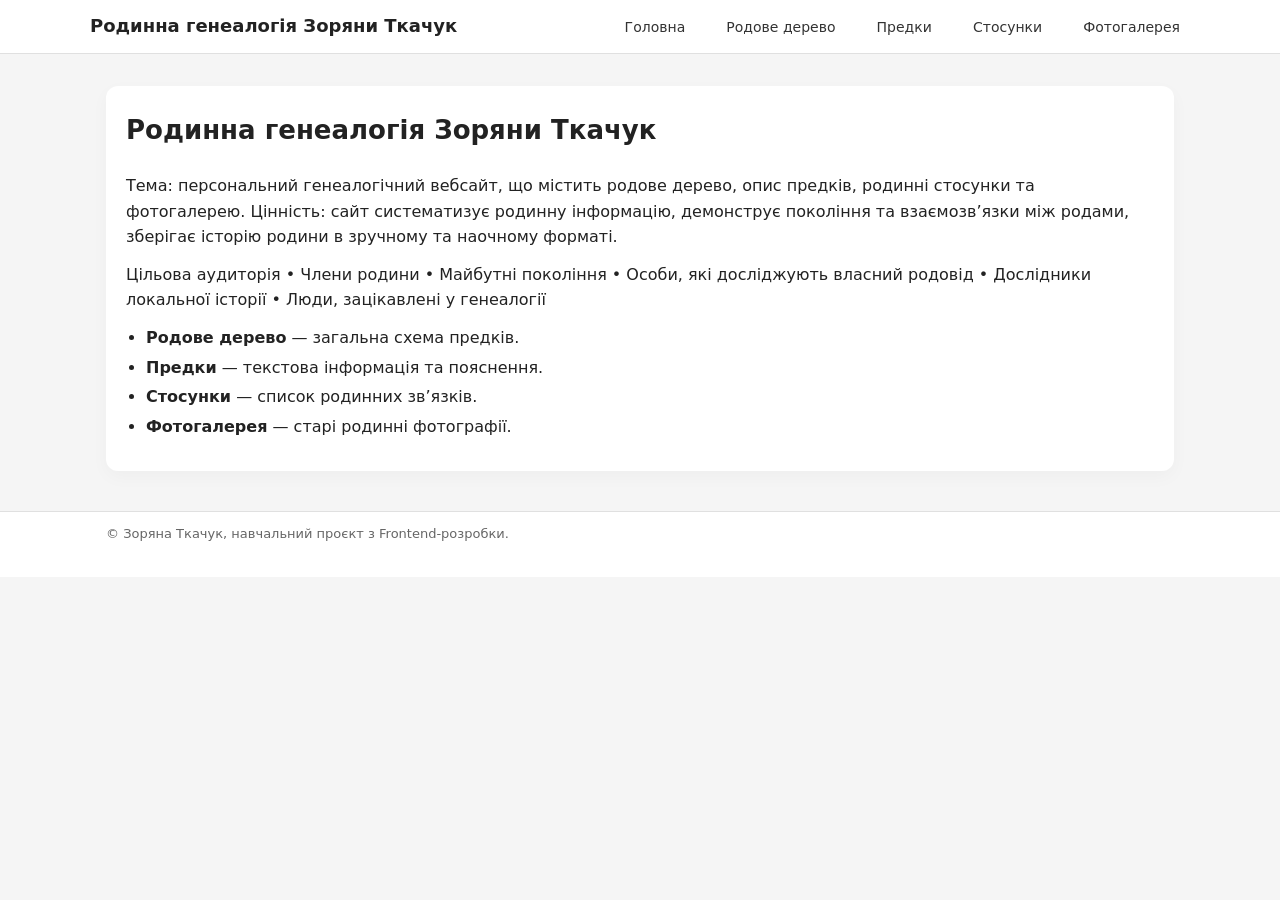
<file: index.html>
<!DOCTYPE html>
<html lang="uk">
<head>
    <meta charset="UTF-8">
    <title>Родинна генеалогія Зоряни Ткачук</title>
    <link rel="stylesheet" href="styles.css">
</head>
<body>
<header class="site-header">
    <div class="container header-inner">
        <div class="logo">Родинна генеалогія Зоряни Ткачук</div>
        <nav class="main-nav">
            <a href="index.html">Головна</a>
            <a href="rodove-derevo.html">Родове дерево</a>
            <a href="predky.html">Предки</a>
            <a href="stosunky.html">Стосунки</a>
            <a href="fotohalereya.html">Фотогалерея</a>
        </nav>
    </div>
</header>
<main class="container">
<section class="section">
    <h1>Родинна генеалогія Зоряни Ткачук</h1>
    <p>
        Тема: персональний генеалогічний вебсайт, що містить родове дерево, опис предків, родинні стосунки та фотогалерею.
Цінність: сайт систематизує родинну інформацію, демонструє покоління та взаємозв’язки між родами, зберігає історію родини в зручному та наочному форматі.
    </p>
    <p>
        Цільова аудиторія
•	Члени родини
•	Майбутні покоління
•	Особи, які досліджують власний родовід
•	Дослідники локальної історії
•	Люди, зацікавлені у генеалогії
    </p>
    <ul class="home-list">
        <li><strong>Родове дерево</strong> — загальна схема предків.</li>
        <li><strong>Предки</strong> — текстова інформація та пояснення.</li>
        <li><strong>Стосунки</strong> — список родинних зв’язків.</li>
        <li><strong>Фотогалерея</strong> — старі родинні фотографії.</li>
    </ul>
</section>
</main>
<footer class="site-footer">
    <div class="container">
        <p>© Зоряна Ткачук, навчальний проєкт з Frontend‑розробки.</p>
    </div>
</footer>
</body>
</html>
</file>
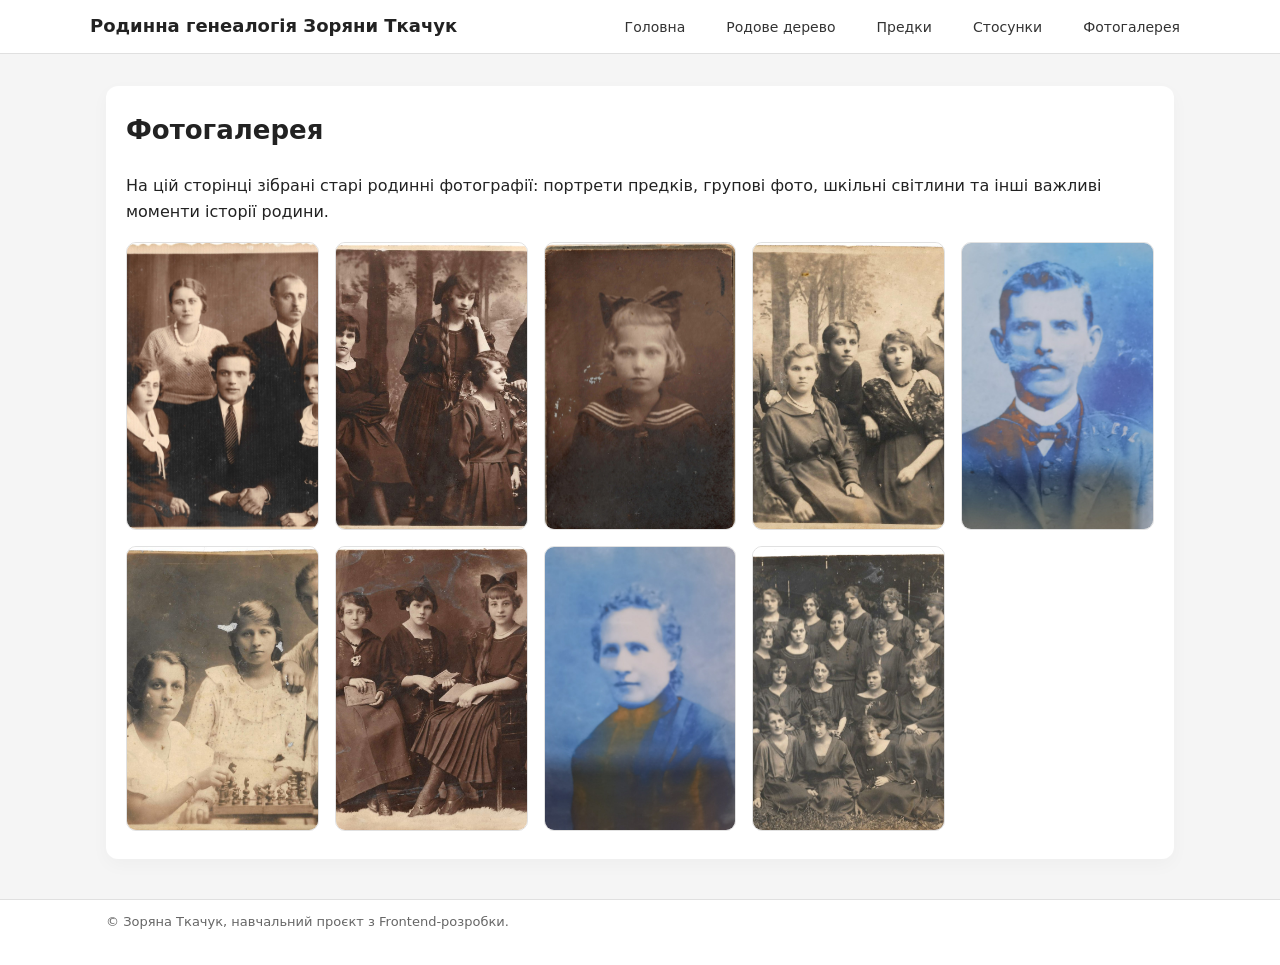
<file: fotohalereya.html>
<!DOCTYPE html>
<html lang="uk">
<head>
    <meta charset="UTF-8">
    <title>Родинна генеалогія Зоряни Ткачук</title>
    <link rel="stylesheet" href="styles.css">
</head>
<body>
<header class="site-header">
    <div class="container header-inner">
        <div class="logo">Родинна генеалогія Зоряни Ткачук</div>
        <nav class="main-nav">
            <a href="index.html">Головна</a>
            <a href="rodove-derevo.html">Родове дерево</a>
            <a href="predky.html">Предки</a>
            <a href="stosunky.html">Стосунки</a>
            <a href="fotohalereya.html">Фотогалерея</a>
        </nav>
    </div>
</header>
<main class="container">
<section class="section">
    <h1>Фотогалерея</h1>
    <p>
        На цій сторінці зібрані старі родинні фотографії: портрети предків,
        групові фото, шкільні світлини та інші важливі моменти історії родини.
    </p>
    <div class="gallery-grid">
    <figure class="gallery-item">
        <img src="images/1.jpg" alt="Сімейне фото">
    </figure>
        <figure class="gallery-item">
        <img src="images/изображение_viber_2020-12-25_19-27-38.jpg" alt="Сімейне фото">
    </figure>
        <figure class="gallery-item">
        <img src="images/изображение_viber_2020-10-23_17-43-39.jpg" alt="Сімейне фото">
    </figure>
        <figure class="gallery-item">
        <img src="images/изображение_viber_2020-12-25_19-24-48.jpg" alt="Сімейне фото">
    </figure>
        <figure class="gallery-item">
        <img src="images/зображення_viber_2023-11-22_16-56-17-7.jpg" alt="Сімейне фото">
    </figure>
        <figure class="gallery-item">
        <img src="images/изображение_viber_2020-12-25_19-37-41.jpg" alt="Сімейне фото">
    </figure>
        <figure class="gallery-item">
        <img src="images/изображение_viber_2020-12-25_19-31-11.jpg" alt="Сімейне фото">
    </figure>
        <figure class="gallery-item">
        <img src="images/зображення_viber_2023-11-22_16-56-17-690.jpg" alt="Сімейне фото">
    </figure>
        <figure class="gallery-item">
        <img src="images/изображение_viber_2020-10-23_17-43-44.jpg" alt="Сімейне фото">
    </figure>

    </div>
</section>
</main>
<footer class="site-footer">
    <div class="container">
        <p>© Зоряна Ткачук, навчальний проєкт з Frontend‑розробки.</p>
    </div>
</footer>
</body>
</html>
</file>
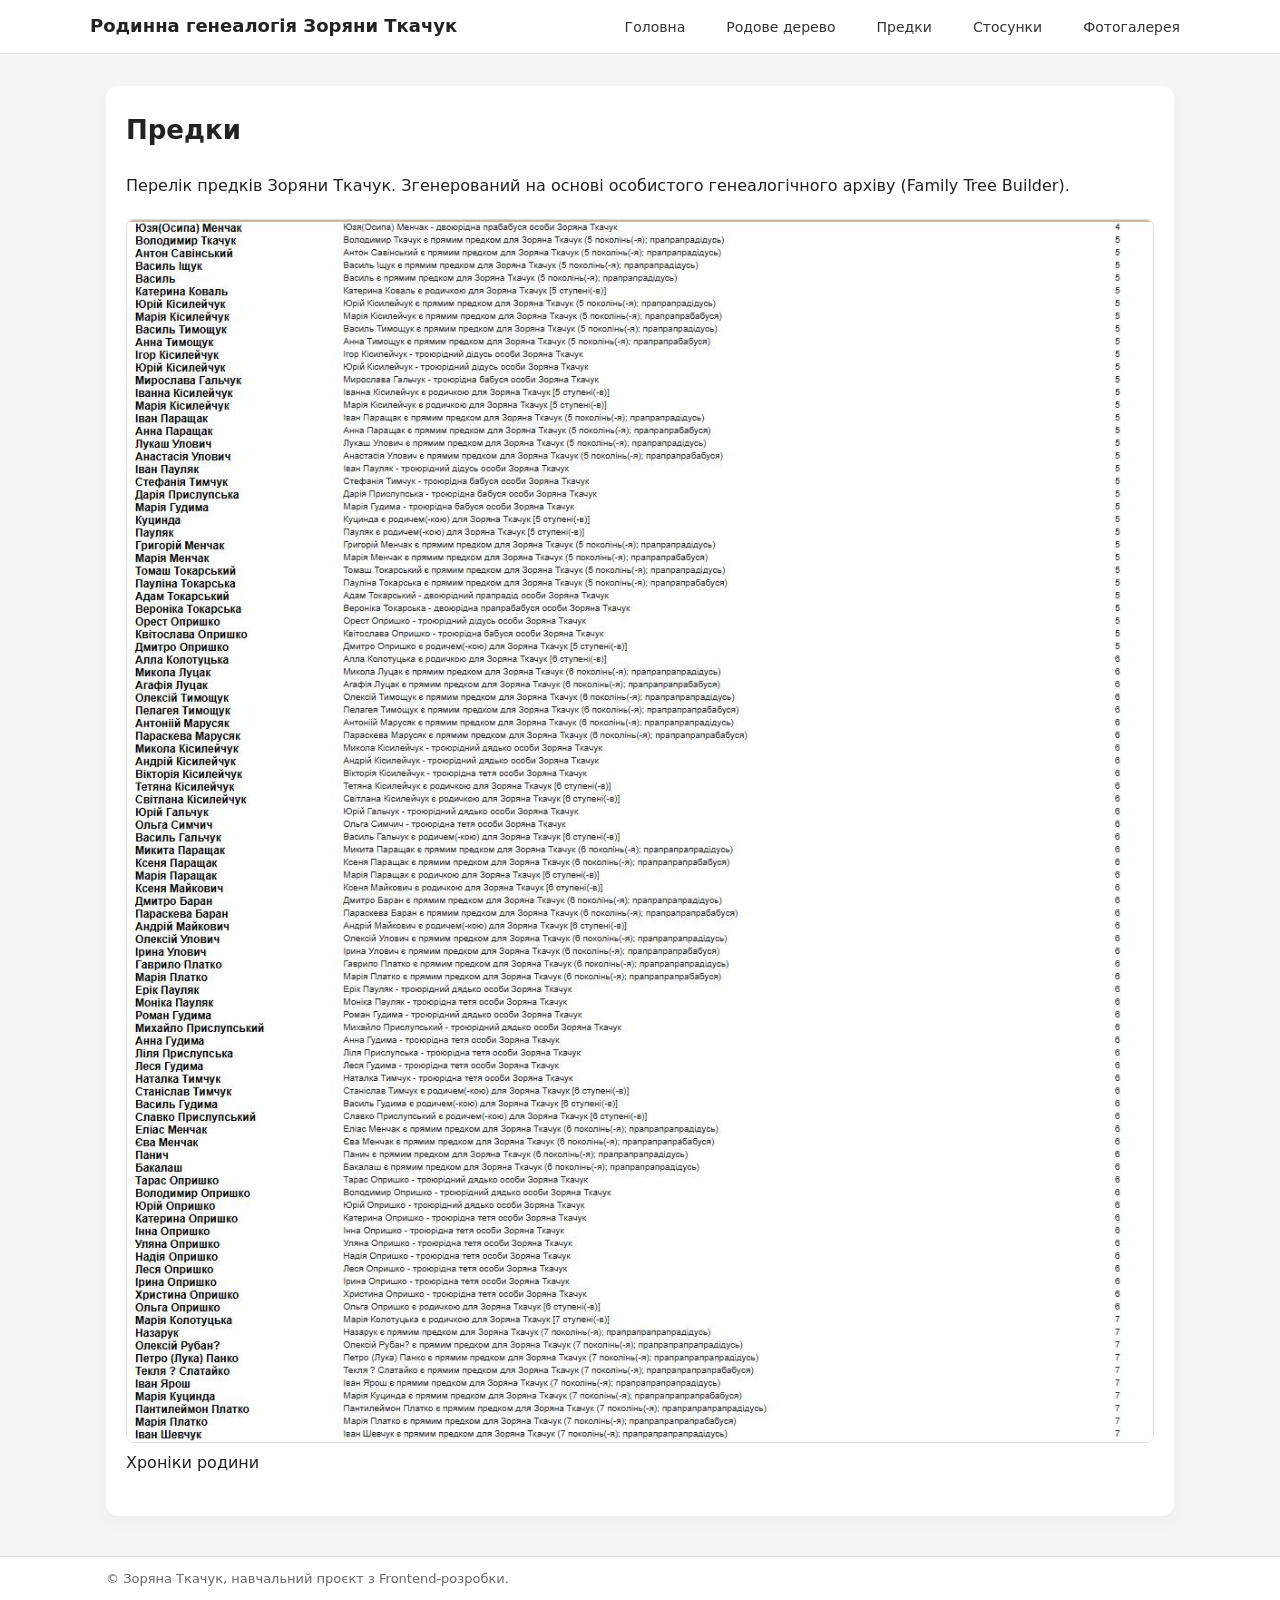
<file: predky.html>
<!DOCTYPE html>
<html lang="uk">
<head>
    <meta charset="UTF-8">
    <title>Родинна генеалогія Зоряни Ткачук</title>
    <link rel="stylesheet" href="styles.css">
</head>
<body>
<header class="site-header">
    <div class="container header-inner">
        <div class="logo">Родинна генеалогія Зоряни Ткачук</div>
        <nav class="main-nav">
            <a href="index.html">Головна</a>
            <a href="rodove-derevo.html">Родове дерево</a>
            <a href="predky.html">Предки</a>
            <a href="stosunky.html">Стосунки</a>
            <a href="fotohalereya.html">Фотогалерея</a>
        </nav>
    </div>
</header>
<main class="container">
<section class="section">
    <div class="section-inner">
        <h1>Предки</h1>
        <p>
            Перелік предків Зоряни Ткачук.
           Згенерований на основі особистого генеалогічного архіву
            (Family Tree Builder).
        </p>
        <div class="data-image">
            <img src="images/predky-spysok.jpg" alt="Список предків Зоряни Ткачук">
        </div>
        <p class="note">
            Хроніки родини
        </p>
    </div>
</section>
</main>
<footer class="site-footer">
    <div class="container">
        <p>© Зоряна Ткачук, навчальний проєкт з Frontend‑розробки.</p>
    </div>
</footer>
</body>
</html>
</file>
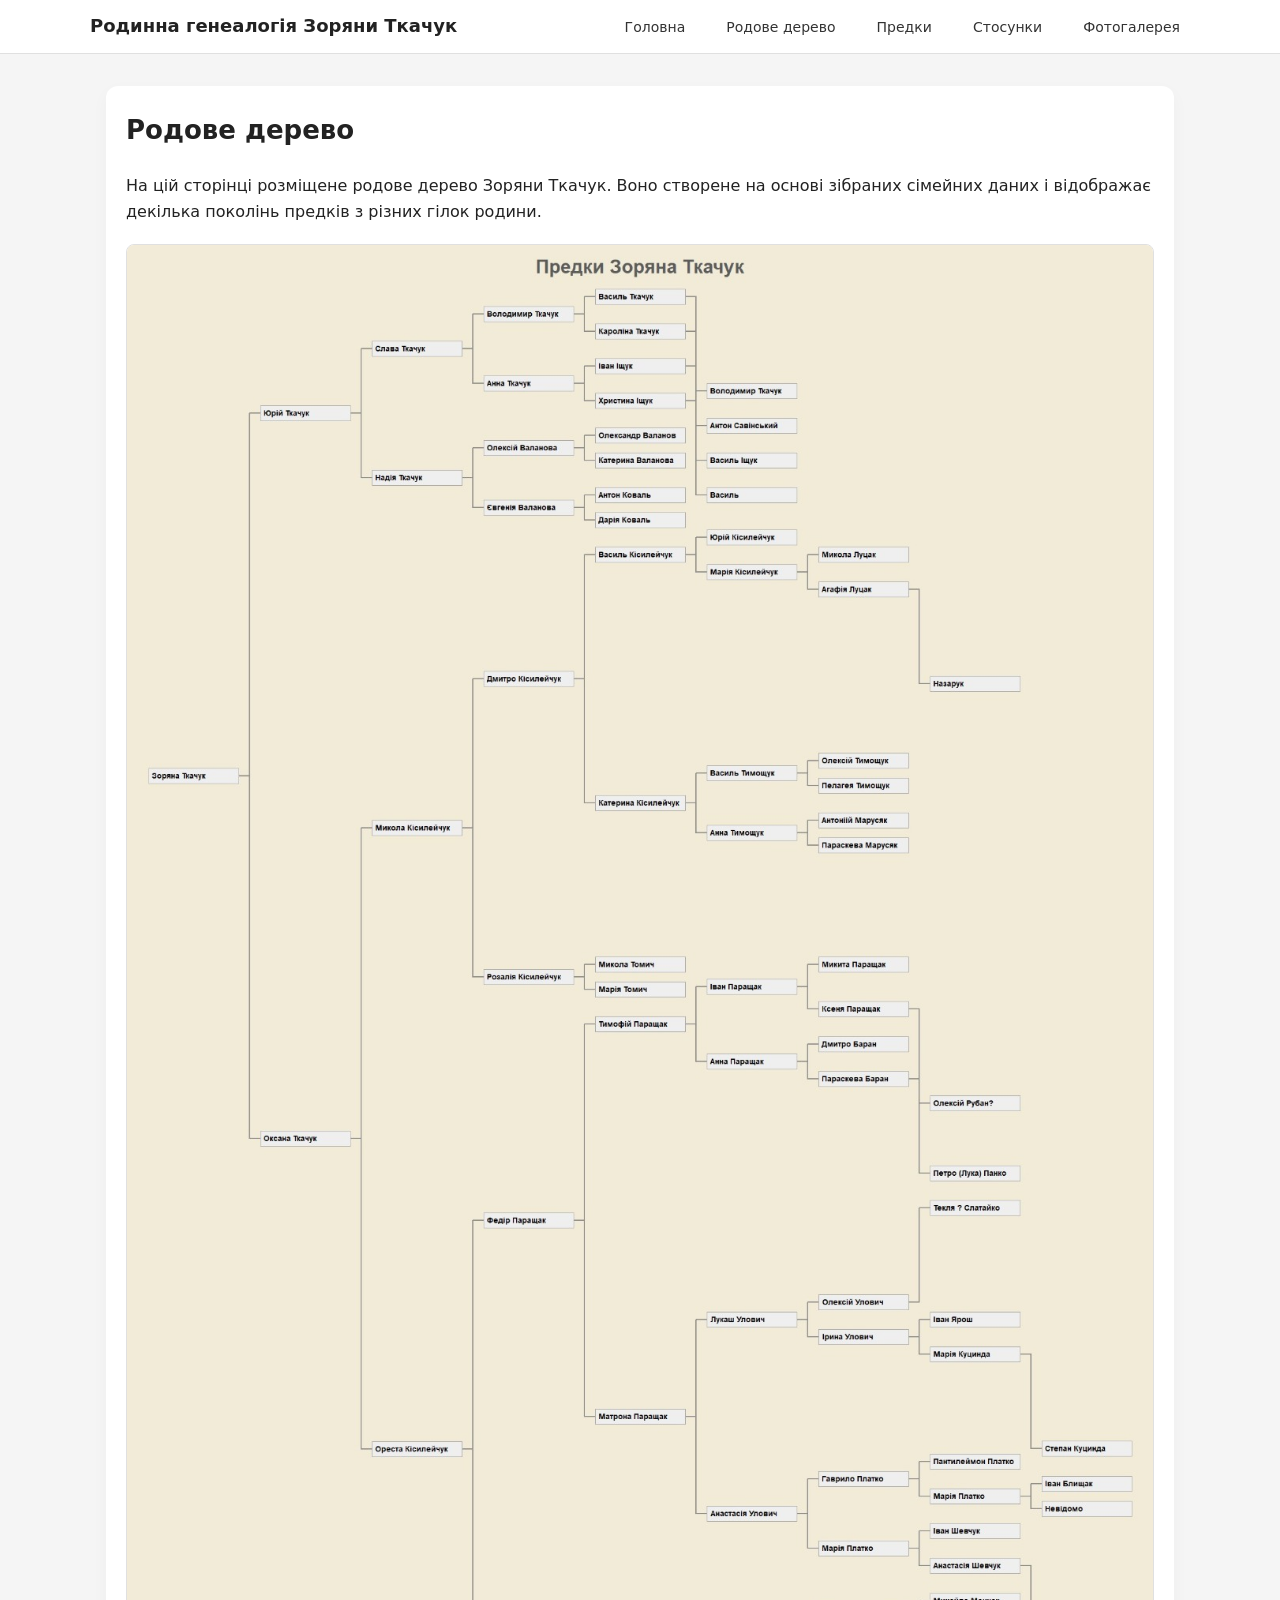
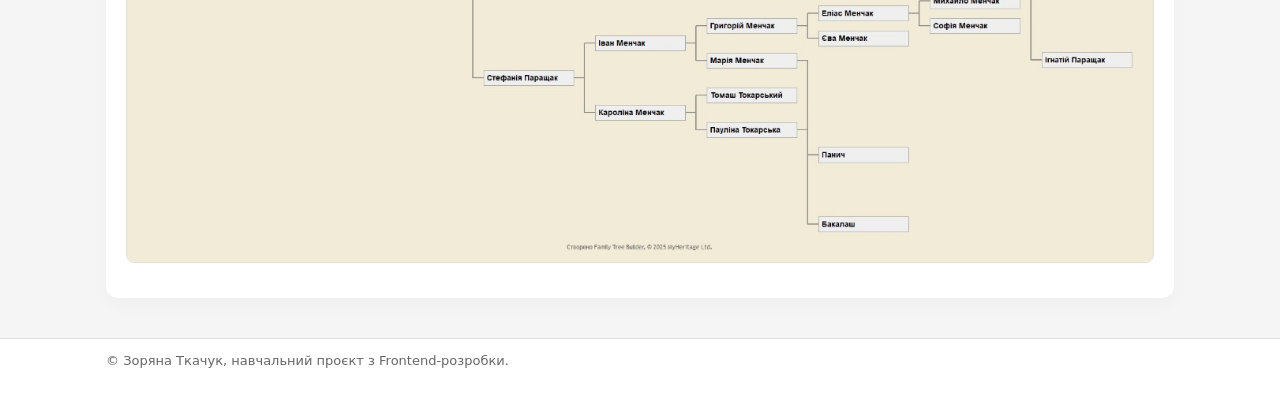
<file: rodove-derevo.html>
<!DOCTYPE html>
<html lang="uk">
<head>
    <meta charset="UTF-8">
    <title>Родинна генеалогія Зоряни Ткачук</title>
    <link rel="stylesheet" href="styles.css">
</head>
<body>
<header class="site-header">
    <div class="container header-inner">
        <div class="logo">Родинна генеалогія Зоряни Ткачук</div>
        <nav class="main-nav">
            <a href="index.html">Головна</a>
            <a href="rodove-derevo.html">Родове дерево</a>
            <a href="predky.html">Предки</a>
            <a href="stosunky.html">Стосунки</a>
            <a href="fotohalereya.html">Фотогалерея</a>
        </nav>
    </div>
</header>
<main class="container">
<section class="section">
    <h1>Родове дерево</h1>
    <p>
        На цій сторінці розміщене родове дерево Зоряни Ткачук. Воно створене на основі
        зібраних сімейних даних і відображає декілька поколінь предків з різних гілок родини.
    </p>
    <div class="tree-wrapper">
        <img src="images/Предки Зоряна Ткачук.JPG" alt="Родове дерево Зоряни Ткачук" class="tree-image">
    </div>
</section>
</main>
<footer class="site-footer">
    <div class="container">
        <p>© Зоряна Ткачук, навчальний проєкт з Frontend‑розробки.</p>
    </div>
</footer>
</body>
</html>
</file>
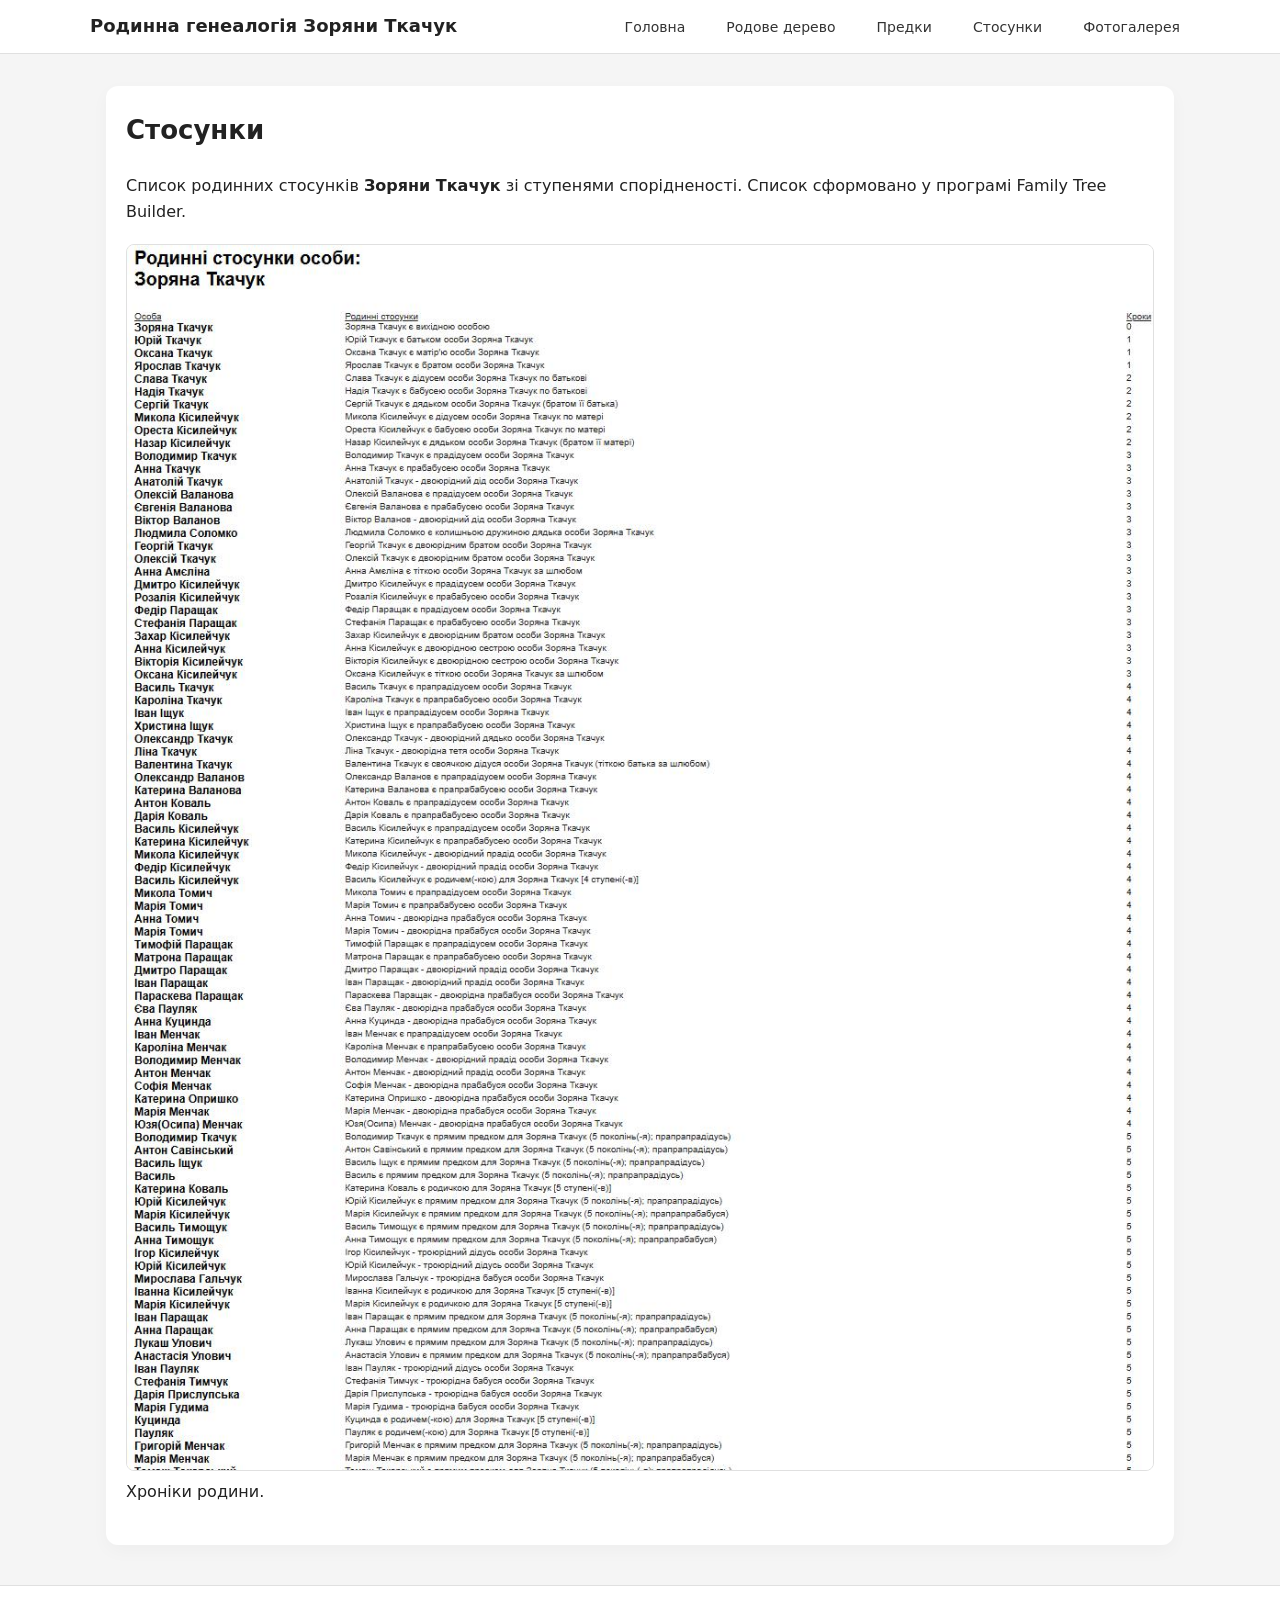
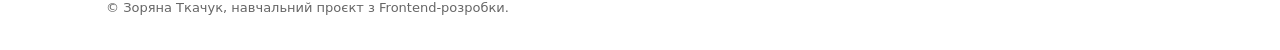
<file: stosunky.html>
<!DOCTYPE html>
<html lang="uk">
<head>
    <meta charset="UTF-8">
    <title>Родинна генеалогія Зоряни Ткачук</title>
    <link rel="stylesheet" href="styles.css">
</head>
<body>
<header class="site-header">
    <div class="container header-inner">
        <div class="logo">Родинна генеалогія Зоряни Ткачук</div>
        <nav class="main-nav">
            <a href="index.html">Головна</a>
            <a href="rodove-derevo.html">Родове дерево</a>
            <a href="predky.html">Предки</a>
            <a href="stosunky.html">Стосунки</a>
            <a href="fotohalereya.html">Фотогалерея</a>
        </nav>
    </div>
</header>
<main class="container">
<section class="section">
    <div class="section-inner">
        <h1>Стосунки</h1>
        <p>
            Список родинних стосунків 
            <strong>Зоряни Ткачук</strong> зі ступенями спорідненості.
            Список сформовано у програмі Family Tree Builder.
        </p>
        <div class="data-image">
            <img src="images/stosunky-spysok.jpg" alt="Родинні стосунки Зоряни Ткачук">
        </div>
        <p class="note">
            Хроніки родини.
        </p>
    </div>
</section>
</main>
<footer class="site-footer">
    <div class="container">
        <p>© Зоряна Ткачук, навчальний проєкт з Frontend‑розробки.</p>
    </div>
</footer>
</body>
</html>
</file>
<file: styles.css>
* {
    box-sizing: border-box;
}

body {
    margin: 0;
    font-family: system-ui, -apple-system, BlinkMacSystemFont, "Segoe UI", sans-serif;
    background-color: #f5f5f5;
    color: #222;
    line-height: 1.6;
}

.container {
    width: 100%;
    max-width: 1100px;
    margin: 0 auto;
    padding: 0 16px;
}

.site-header {
    background-color: #ffffff;
    border-bottom: 1px solid #e0e0e0;
    position: sticky;
    top: 0;
    z-index: 10;
}

.header-inner {
    display: flex;
    align-items: center;
    justify-content: space-between;
    padding: 12px 0;
    gap: 24px;
    flex-wrap: wrap;
}

.logo {
    font-weight: 600;
    font-size: 18px;
}

.main-nav a {
    margin-left: 16px;
    text-decoration: none;
    color: #333;
    font-size: 14px;
    padding: 6px 10px;
    border-radius: 999px;
    transition: background-color 0.15s ease, color 0.15s ease;
}

.main-nav a:first-child {
    margin-left: 0;
}

.main-nav a:hover {
    background-color: #007bff0f;
    color: #0055aa;
}

.section {
    margin: 32px 0 40px;
    background-color: #ffffff;
    padding: 24px 20px 28px;
    border-radius: 12px;
    box-shadow: 0 6px 18px rgba(0,0,0,0.03);
}

h1 {
    margin-top: 0;
    font-size: 26px;
}

p {
    margin: 0 0 12px;
}

.home-list {
    padding-left: 20px;
    margin: 8px 0 0;
}

.home-list li {
    margin-bottom: 4px;
}

.tree-wrapper {
    margin-top: 20px;
    text-align: center;
}

.tree-image {
    max-width: 100%;
    height: auto;
    border-radius: 8px;
    border: 1px solid #e0e0e0;
    background-color: #fafafa;
}

.placeholder,
.placeholder-block {
    margin-top: 16px;
    padding: 12px 14px;
    border-radius: 8px;
    background-color: #fafafa;
    border: 1px dashed #cccccc;
    font-size: 14px;
    color: #555;
}

.relations-list {
    padding-left: 20px;
    margin: 12px 0;
}

.relations-list li {
    margin-bottom: 6px;
}

.relation-name {
    font-weight: 600;
}

.relation-type {
    font-style: italic;
}

.gallery-grid {
    display: grid;
    grid-template-columns: repeat(auto-fit, minmax(160px, 1fr));
    gap: 16px;
    margin-top: 18px;
}

.gallery-item {
    margin: 0;
    padding: 0;
    border-radius: 10px;
    overflow: hidden;
    border: 1px solid #e1e1e1;
    background-color: #fafafa;
}

.gallery-item img {
    display: block;
    width: 100%;
    height: 100%;
    object-fit: cover;
}

.site-footer {
    margin-top: 24px;
    padding: 12px 0 20px;
    font-size: 13px;
    color: #666;
    border-top: 1px solid #e0e0e0;
    background-color: #ffffff;
}

@media (max-width: 640px) {
    .header-inner {
        align-items: flex-start;
    }
    .main-nav {
        display: flex;
        flex-wrap: wrap;
        gap: 6px;
    }
    .main-nav a {
        margin-left: 0;
    }
}


/* Blocks with full-data screenshots for lists of ancestors & relations */
.data-image {
    margin-top: 20px;
    text-align: center;
}

.data-image img {
    max-width: 100%;
    height: auto;
    border-radius: 8px;
    border: 1px solid #e0e0e0;
    background-color: #fafafa;
}
</file>
